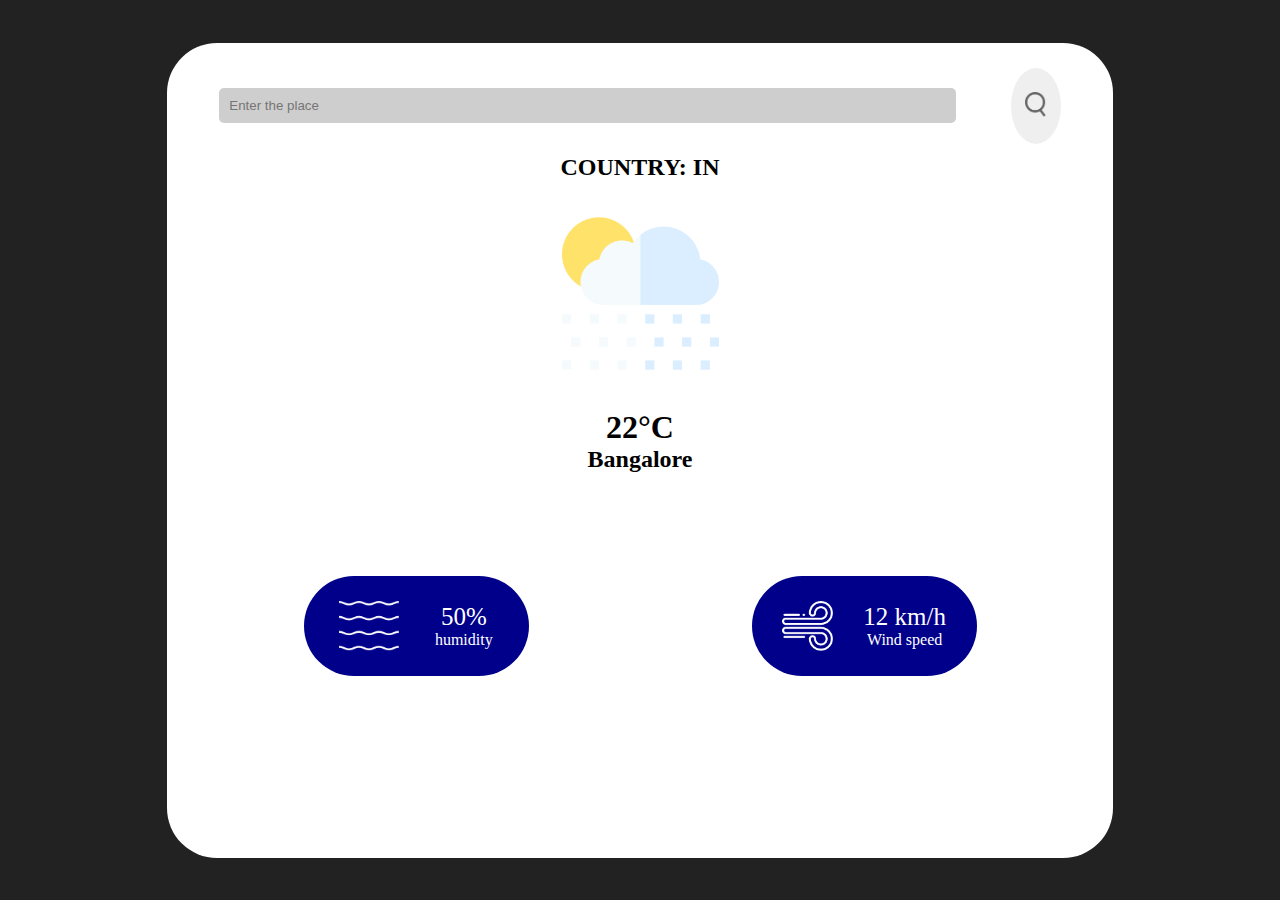
<file: index.html>
<!DOCTYPE html>
<html lang="en">
<head>
    <meta charset="UTF-8">
    <meta name="viewport" content="width=device-width, initial-scale=1.0">
    <title>Document</title>
    <link rel="stylesheet" href="index.css">
</head>
<body>
    <div class="card">
        <div class="serchbar">
            <input type="text" placeholder="Enter the place" id="input">
            <button id="sbtn"><img src="search.png" alt="" id="ss"></button>
        </div>
        <h2 class="ctry">COUNTRY: IN</h2>
        <div class="whtr">
            <img src="rain.png" alt="" id="loc">
            <h1 class="temp">22°C</h1>
            <h2 class="city">Bangalore</h2>
        </div>
        <h2 id="description"></h2>
        <div class="details">
            <div class="col1">
                <img src="humidity.png" alt="" id="hu">
                <div>
                    <p class="humidity">50%</p>
                    <p>humidity</p>
                </div>
            </div>
            <div class="col2">
                <img src="wind.png" alt="" id="wind">
                <div>
                    <p class="wind">12 km/h</p>
                    <p>Wind speed</p>
                </div>
            </div>
        </div>
    </div>
    
    <script src="index.js"></script>
</body>
</html>
</file>
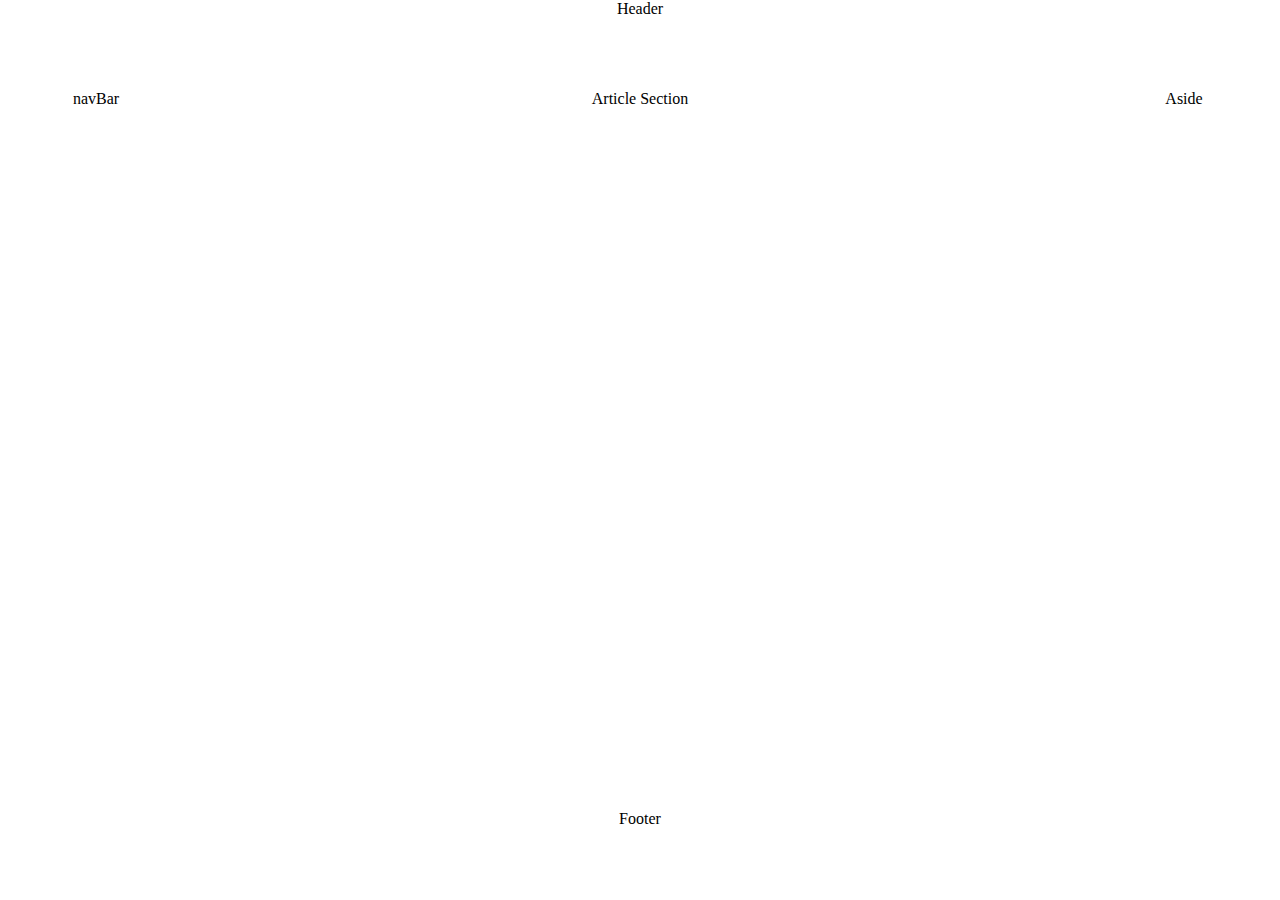
<file: Holy_Grail_UI.HTML>
<!DOCTYPE html>
<html lang="en">

<head>
    <meta charset="UTF-8">
    <meta name="viewport" content="width=device-width, initial-scale=1.0">
    <link rel="stylesheet" href="style.css">
    <!-- <link rel="stylesheet" href="style2.css"> -->
    <title>Document</title>
</head>

<body>
    <div class="gridbox">
        <header class="hdr">Header</header>
        <main class="main">
            <nav class="b1 navbar">navBar</nav>
            <article class="b2">Article Section</article>
            <aside class="b3">Aside</aside>
        </main>
        <footer class="ftr">Footer</footer>
    </div>
</body>

</html>
</file>
<file: index.css>
*{
    margin: 0;
    border: 0;    
}
body{
    background-color: #222;
    display: flex;
    justify-content: center;
    align-items: center;
    height: 100vh;
    width: 100%;    
}
.card{
    border-radius: 50px;
    padding: 25px;
    height: 85vh;
    width: 70vw;
    text-align: center;
    background-color:white;
}
.serchbar{    
    height: 10%;
    width: 100%;    
    display: flex;
    justify-content:space-around;
    align-items: center;
}
#input{
    background-color: rgba(206, 205, 205, 0.989);
    width: 80%;
    padding: 10px;
    border-radius: 5px;
}
#ss{
    height: 25px;
}
#sbtn{
    height: 100%;
    width: 50px;
    border-radius:100%;    
}
#sbtn:hover{
    background-color: #f5f5f5;
    cursor:pointer;
}
.details{
    justify-content: space-around;
    align-items: center;
    display: flex;
    height: 40%;
    width: 100%;   
}
.col1{    
    display: flex;
    justify-content: space-evenly;
    align-items: center;
    height: 100px;
    width: 225px;
    background-color: darkblue;
    color: white;
    border-radius: 100px;    
}
.col2{
    border-radius: 100px;
    background-color: darkblue;
    color: white;
    display: flex;
    justify-content: space-evenly;
    align-items: center;
    height: 100px;
    width: 225px;    
}
#hu,#wind{
    height: 50px;
}
.wind,.humidity{
    font-size: 25px;
}
.col1:hover, .col2:hover{
    background-color: lightgrey;
    color:black;
    transition: all 1s linear;
}
.ctry{
    margin-top: 10px;
}
</file>
<file: style.css>
*{
    margin: 0;
    padding: 0;
}
.gridbox{
    text-align: center;
    display: grid;
    grid-template-rows: 10vh 80vh 10vh;
}
.main{
    display: grid;
    grid-template-columns: 15vw 70vw 15vw;
}
</file>
<file: style2.css>
*{
    margin: 0;
    padding: 0;
}
.gridbox{
    display: grid;
    grid-template-rows: 10vh 80vh 10vh;
    grid-auto-flow: column;
    grid-template-areas:
    "header header haeder"
    "nav article aside"
    "footer footer footer";
}
</file>
